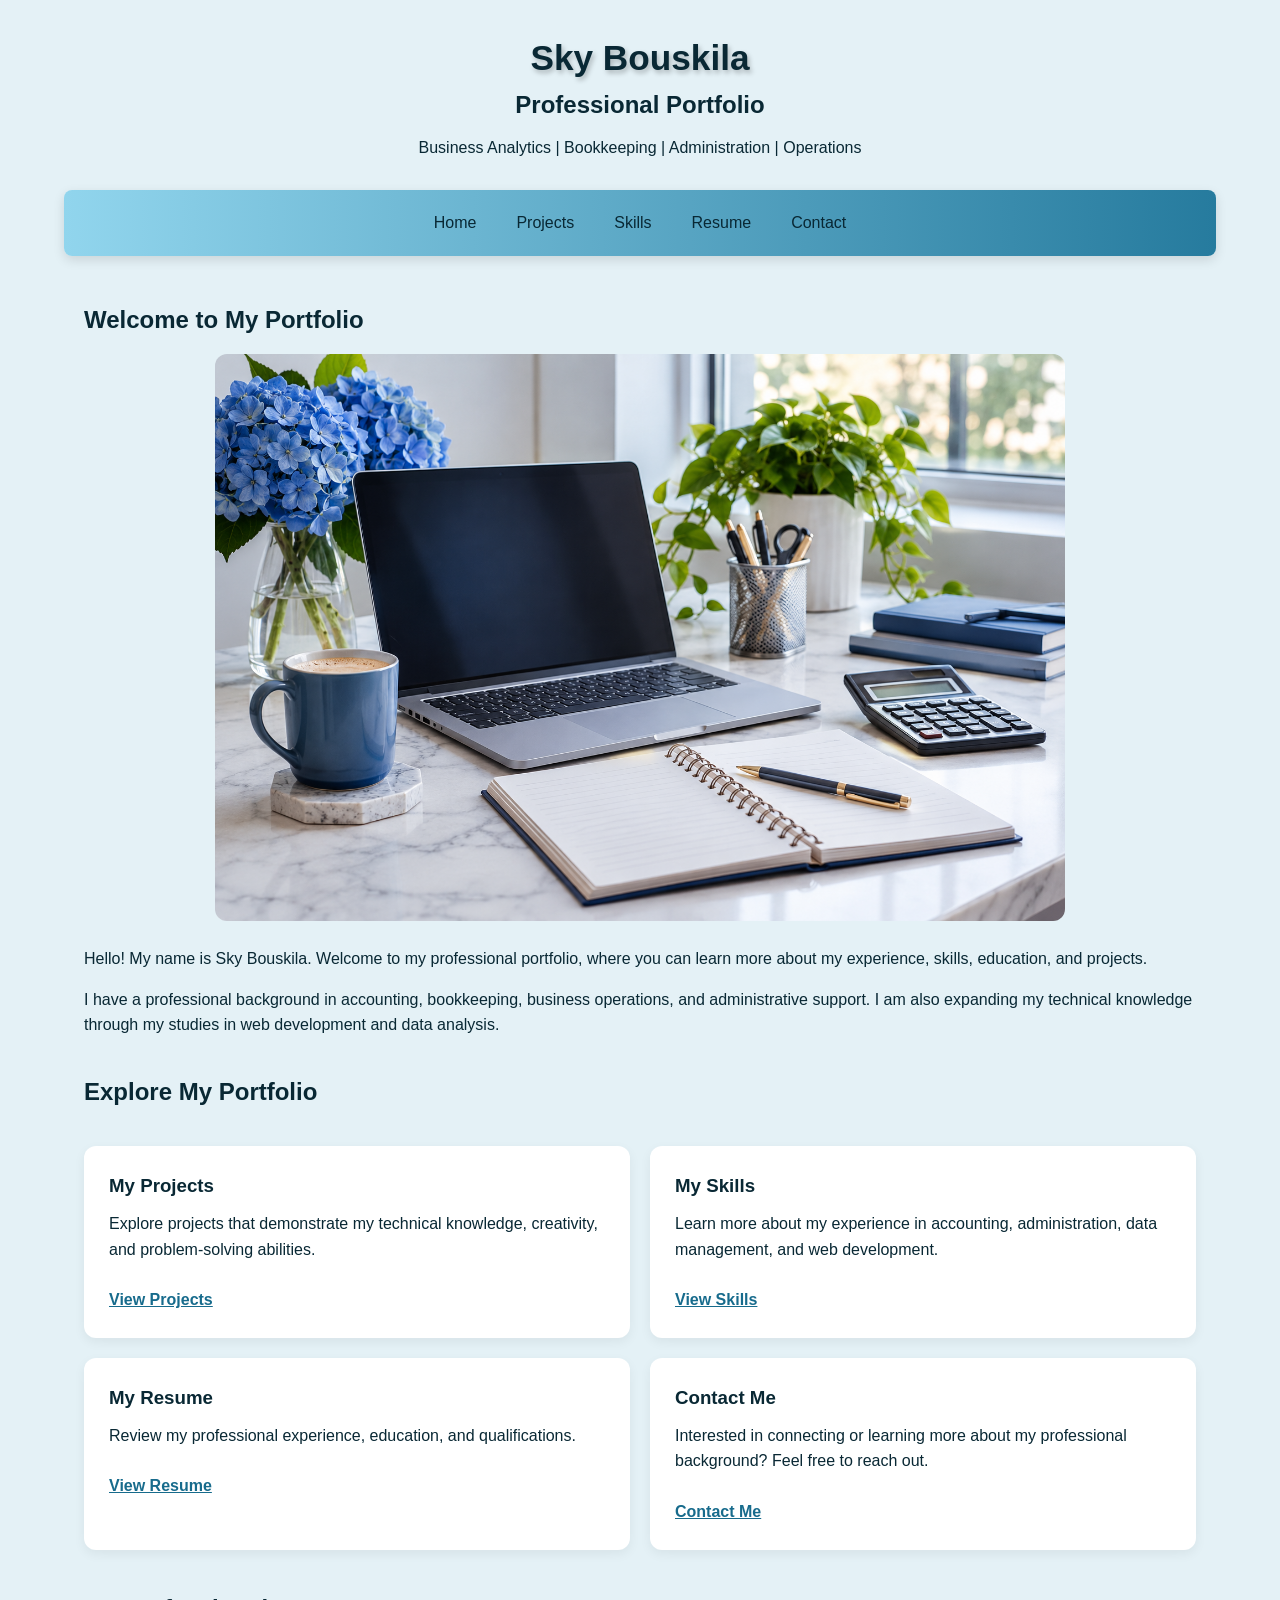
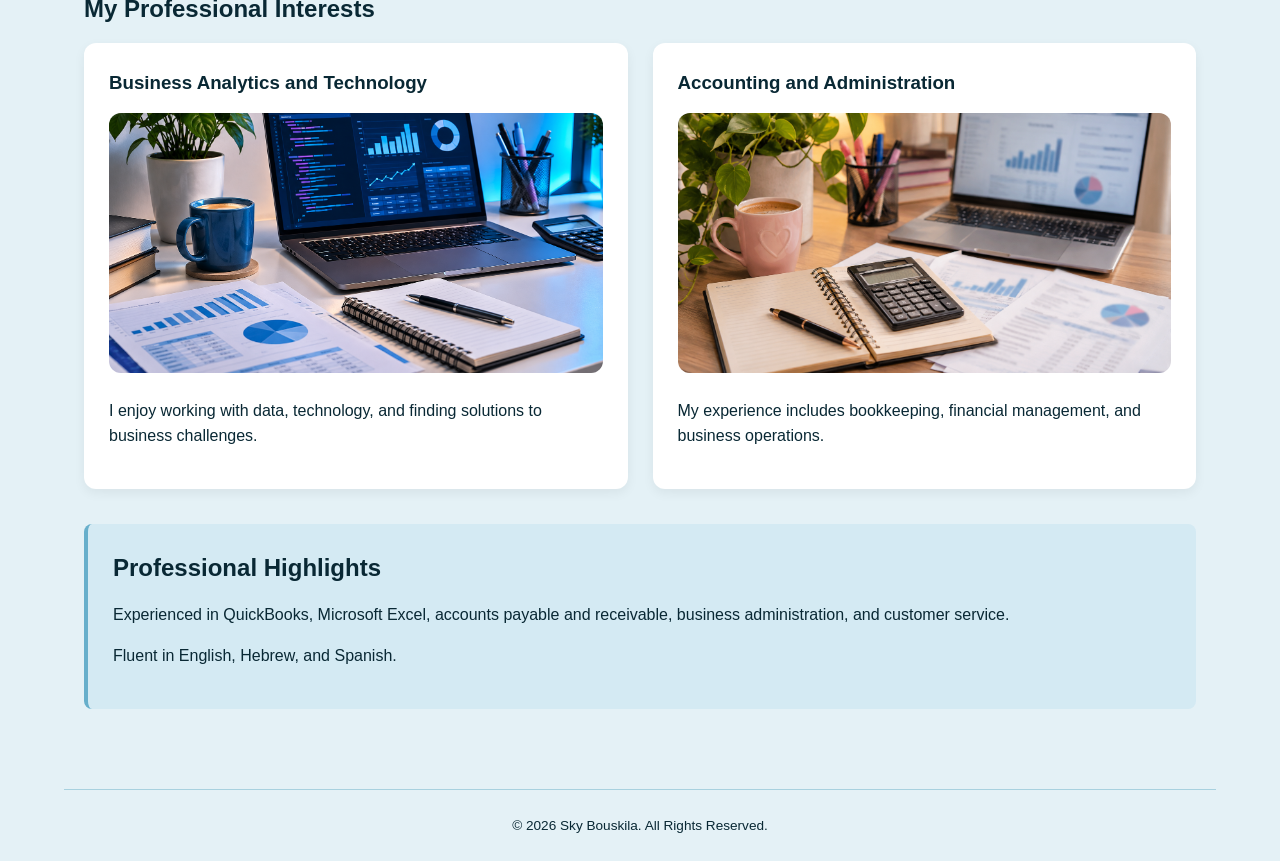
<file: index.html>
<!DOCTYPE html>
<html lang="en">

<head>
    <meta charset="UTF-8">
    <meta name="viewport"
          content="width=device-width, initial-scale=1.0">

    <meta name="description"
          content="Professional portfolio of Sky Bouskila showcasing education, skills, projects, and experience.">

    <title>Sky Bouskila | Professional Portfolio</title>

    <link rel="stylesheet" href="css/styles.css">

    <link rel="icon" type="image/png" href="images/favicon.png?v=2">
</head>

<body>

<div id="container">

    <header>
        <h1>Sky Bouskila</h1>
        <h2>Professional Portfolio</h2>
        <p>
            Business Analytics | Bookkeeping |
            Administration | Operations
        </p>
    </header>

    <nav aria-label="Main Navigation">
        <ul>
            <li><a href="index.html">Home</a></li>
            <li><a href="projects.html">Projects</a></li>
            <li><a href="skills.html">Skills</a></li>
            <li><a href="resume.html">Resume</a></li>
            <li><a href="contact.html">Contact</a></li>
        </ul>
    </nav>

    <main>

        <!-- Welcome Section -->
        <section>
            <h2>Welcome to My Portfolio</h2>

            <img
                src="images/Bright%20Blue%20Office%20Workspace.png"
                alt="Bright blue professional office workspace"
                class="portfolio-image corner">

            <p>
                Hello! My name is Sky Bouskila.
                Welcome to my professional portfolio,
                where you can learn more about my
                experience, skills, education, and projects.
            </p>

            <p>
                I have a professional background in
                accounting, bookkeeping, business operations,
                and administrative support.
                I am also expanding my technical knowledge
                through my studies in web development
                and data analysis.
            </p>
        </section>

        <!-- Portfolio Navigation -->
        <section>
            <h2>Explore My Portfolio</h2>

            <div>
                <h3>My Projects</h3>
                <p>
                    Explore projects that demonstrate
                    my technical knowledge, creativity,
                    and problem-solving abilities.
                </p>
                <a href="projects.html">View Projects</a>
            </div>

            <div>
                <h3>My Skills</h3>
                <p>
                    Learn more about my experience
                    in accounting, administration,
                    data management, and web development.
                </p>
                <a href="skills.html">View Skills</a>
            </div>

            <div>
                <h3>My Resume</h3>
                <p>
                    Review my professional experience,
                    education, and qualifications.
                </p>
                <a href="resume.html">View Resume</a>
            </div>

            <div>
                <h3>Contact Me</h3>
                <p>
                    Interested in connecting or learning
                    more about my professional background?
                    Feel free to reach out.
                </p>
                <a href="contact.html">Contact Me</a>
            </div>
        </section>

        <!-- Professional Interests -->
        <section class="interests-section">

            <h2>My Professional Interests</h2>

            <div class="interests-grid">

                <article>
                    <h3>Business Analytics and Technology</h3>

                    <img
                        src="images/Modern%20Analytics%20Workspace%20with%20Blue%20Glow.png"
                        alt="Modern business analytics workspace"
                        class="portfolio-image corner">

                    <p>
                        I enjoy working with data,
                        technology, and finding solutions
                        to business challenges.
                    </p>
                </article>

                <article>
                    <h3>Accounting and Administration</h3>

                    <img
                        src="images/Modern%20Home%20Office%20Finance%20Desk.png"
                        alt="Professional accounting and finance workspace"
                        class="portfolio-image corner">

                    <p>
                        My experience includes bookkeeping,
                        financial management,
                        and business operations.
                    </p>
                </article>

            </div>
        </section>

        <!-- Professional Highlights -->
        <aside>
            <h2>Professional Highlights</h2>

            <p>
                Experienced in QuickBooks, Microsoft Excel,
                accounts payable and receivable,
                business administration, and customer service.
            </p>

            <p>
                Fluent in English, Hebrew, and Spanish.
            </p>
        </aside>

    </main>

    <footer>
        <p>
            &copy; 2026 Sky Bouskila.
            All Rights Reserved.
        </p>
    </footer>

</div>

</body>
</html>
</file>
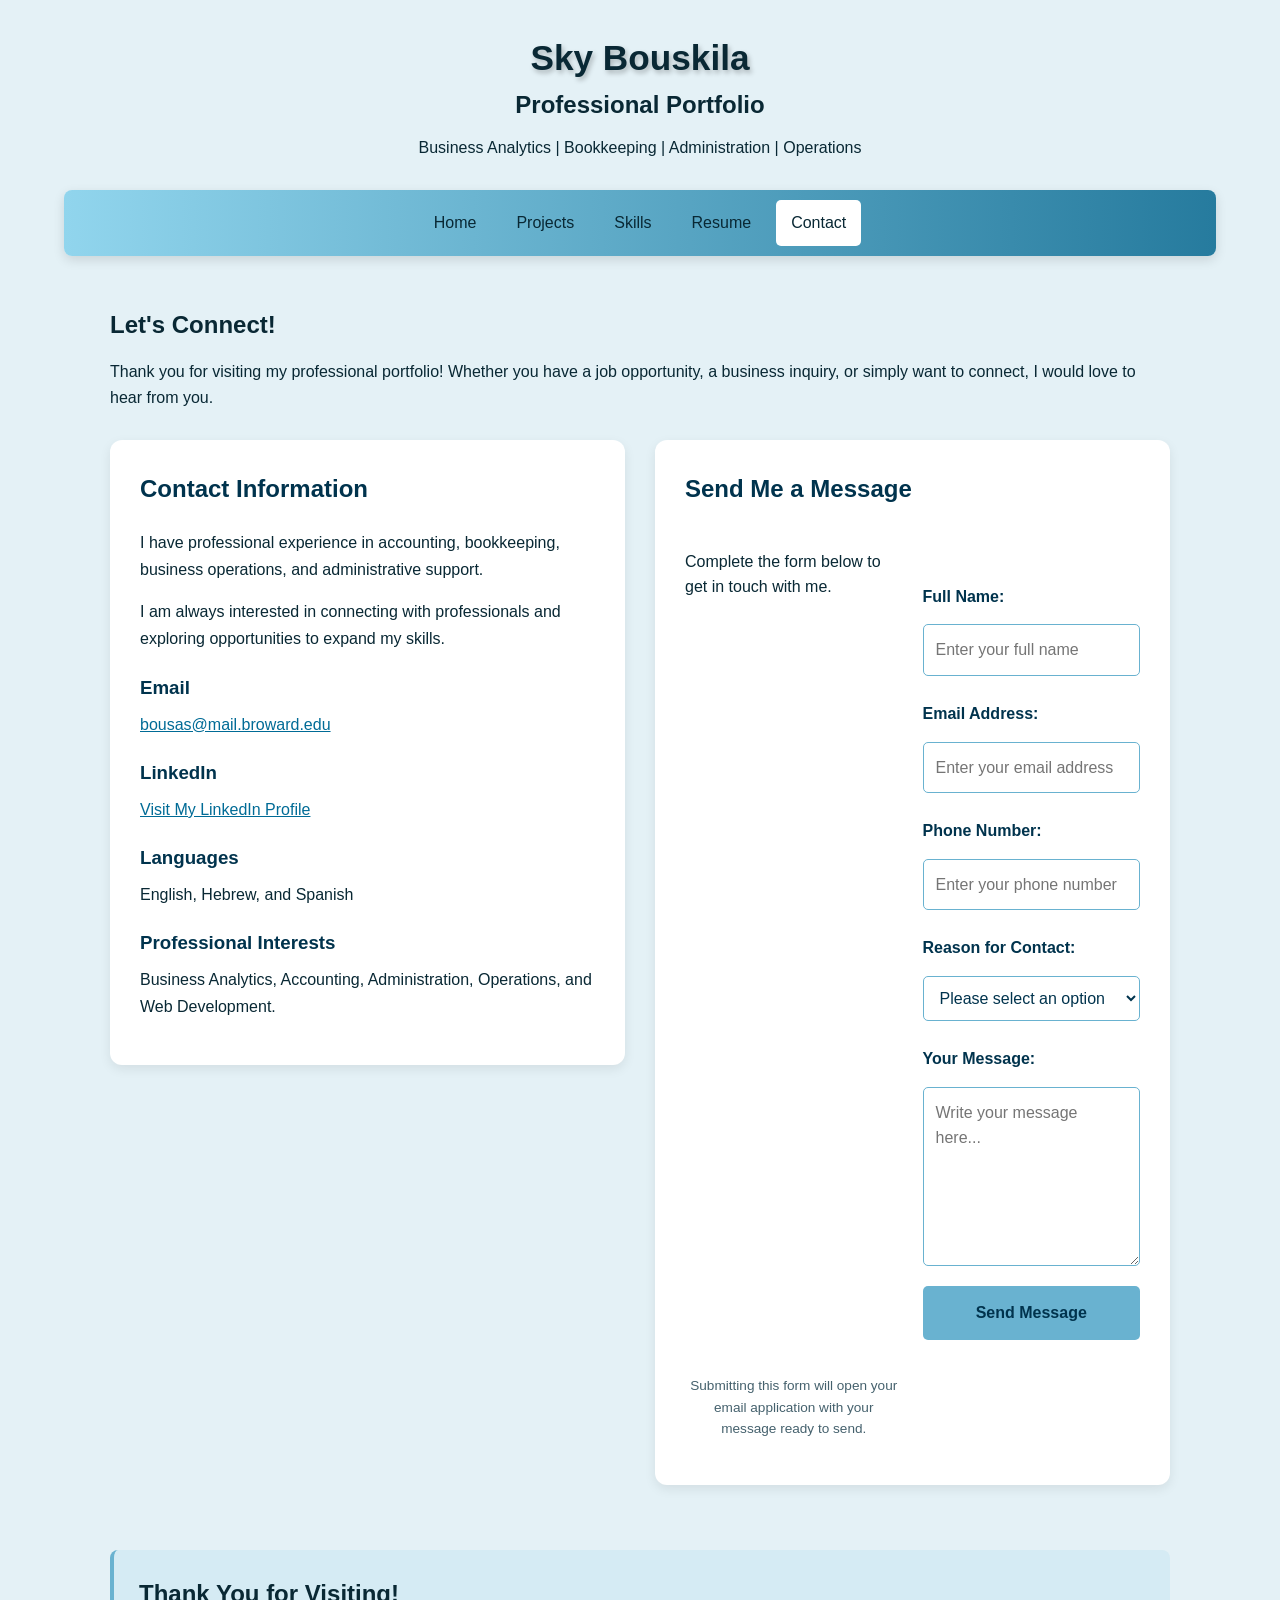
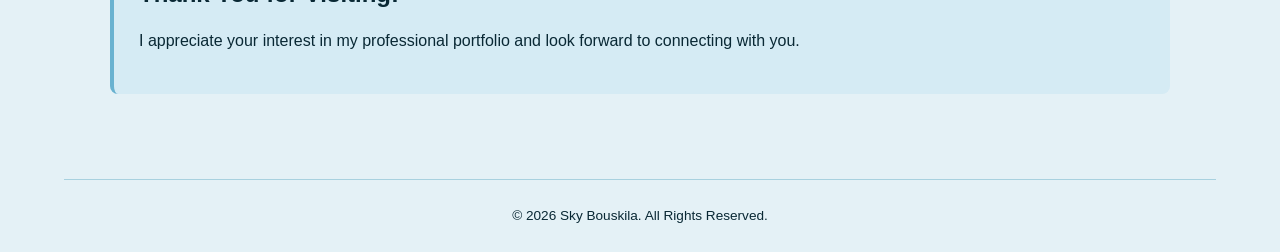
<file: contact.html>
<!DOCTYPE html>
<!--
    Student Name: Sky Bouskila
    File Name: contact.html
    Date: November 2026
-->
<html lang="en">

<head>
    <meta charset="UTF-8">
    <meta name="viewport" content="width=device-width, initial-scale=1.0">
    <meta name="description" content="Contact Sky Bouskila for professional opportunities.">

    <title>Sky Bouskila | Contact</title>

    <link rel="stylesheet" href="css/styles.css">
   
    <link rel="icon" type="image/png" href="images/favicon.png">

    <style>
        * {
            box-sizing: border-box;
        }

        .contact-page {
            width: 100%;
            max-width: 1100px;
            margin: 0 auto;
            padding: 25px 20px;
        }

        .contact-intro {
            margin-bottom: 30px;
        }

        .contact-intro h2 {
            margin-bottom: 15px;
        }

        .contact-layout {
            display: grid;
            grid-template-columns: minmax(0, 1fr) minmax(0, 1fr);
            gap: 30px;
            align-items: start;
            margin: 30px 0;
        }

        .contact-info,
        .contact-form {
            background-color: #ffffff;
            padding: 30px;
            border-radius: 12px;
            box-shadow: 0 4px 12px rgba(0, 0, 0, 0.08);
            min-width: 0;
        }

        .contact-info h2,
        .contact-form h2 {
            color: #00334d;
            margin-bottom: 20px;
        }

        .contact-info h3 {
            color: #00334d;
            margin-top: 20px;
            margin-bottom: 8px;
        }

        .contact-info p {
            line-height: 1.7;
            margin-bottom: 15px;
            overflow-wrap: anywhere;
        }

        .contact-info a {
            color: #006b96;
        }

        .contact-form form {
            display: flex;
            flex-direction: column;
            gap: 10px;
            margin-top: 20px;
        }

        .contact-form label {
            font-weight: bold;
            color: #00334d;
        }

        .contact-form input,
        .contact-form select,
        .contact-form textarea {
            display: block;
            width: 100%;
            padding: 12px;
            border: 1px solid #69b2d0;
            border-radius: 5px;
            font: inherit;
            background-color: #ffffff;
            color: #00334d;
        }

        .contact-form textarea {
            resize: vertical;
        }

        .contact-form button {
            background-color: #69b2d0;
            color: #00334d;
            border: none;
            padding: 14px;
            border-radius: 5px;
            font: inherit;
            font-weight: bold;
            cursor: pointer;
            margin-top: 10px;
        }

        .contact-form button:hover {
            background-color: #4a9fbe;
        }

        #form-note {
            font-size: 0.85rem;
            text-align: center;
            margin-top: 15px;
        }

        .contact-thanks {
            background-color: #d5ebf4;
            padding: 25px;
            border-left: 4px solid #69b2d0;
            border-radius: 8px;
            margin-top: 30px;
        }

        @media screen and (max-width: 767px) {
            .contact-layout {
                grid-template-columns: 1fr;
            }

            .contact-info,
            .contact-form {
                padding: 20px;
            }
        }
    </style>
</head>

<body>

    <div id="container">

        <header>
            <h1>Sky Bouskila</h1>
            <h2>Professional Portfolio</h2>
            <p>
                Business Analytics | Bookkeeping |
                Administration | Operations
            </p>
        </header>

        <nav aria-label="Main Navigation">
            <ul>
                <li><a href="index.html">Home</a></li>
                <li><a href="projects.html">Projects</a></li>
                <li><a href="skills.html">Skills</a></li>
                <li><a href="resume.html">Resume</a></li>
                <li>
                    <a href="contact.html" aria-current="page">
                        Contact
                    </a>
                </li>
            </ul>
        </nav>

        <main class="contact-page">

            <section class="contact-intro">
                <h2>Let's Connect!</h2>

                <p>
                    Thank you for visiting my professional
                    portfolio! Whether you have a job
                    opportunity, a business inquiry, or
                    simply want to connect, I would love
                    to hear from you.
                </p>
            </section>

            <div class="contact-layout">

                <section class="contact-info">

                    <h2>Contact Information</h2>

                    <p>
                        I have professional experience in
                        accounting, bookkeeping, business
                        operations, and administrative support.
                    </p>

                    <p>
                        I am always interested in connecting
                        with professionals and exploring
                        opportunities to expand my skills.
                    </p>

                    <h3>Email</h3>

                    <p>
                        <a href="mailto:bousas@mail.broward.edu">
                            bousas@mail.broward.edu
                        </a>
                    </p>

                    <h3>LinkedIn</h3>

                    <p>
                        <a href="https://www.linkedin.com/in/sarah-bouskila-78099219b"
                           target="_blank"
                           rel="noopener noreferrer">
                            Visit My LinkedIn Profile
                        </a>
                    </p>

                    <h3>Languages</h3>

                    <p>English, Hebrew, and Spanish</p>

                    <h3>Professional Interests</h3>

                    <p>
                        Business Analytics, Accounting,
                        Administration, Operations,
                        and Web Development.
                    </p>

                </section>

                <section class="contact-form">

                    <h2>Send Me a Message</h2>

                    <p>
                        Complete the form below to get
                        in touch with me.
                    </p>

                    <form id="contact-form">

                        <label for="full-name">
                            Full Name:
                        </label>

                        <input
                            type="text"
                            id="full-name"
                            name="full-name"
                            placeholder="Enter your full name"
                            minlength="2"
                            required>

                        <label for="email">
                            Email Address:
                        </label>

                        <input
                            type="email"
                            id="email"
                            name="email"
                            placeholder="Enter your email address"
                            required>

                        <label for="phone">
                            Phone Number:
                        </label>

                        <input
                            type="tel"
                            id="phone"
                            name="phone"
                            placeholder="Enter your phone number"
                            pattern="[0-9+(). -]{7,20}"
                            title="Enter a valid phone number using 7 to 20 characters.">

                        <label for="reason">
                            Reason for Contact:
                        </label>

                        <select id="reason" name="reason" required>
                            <option value="">
                                Please select an option
                            </option>
                            <option value="Job Opportunity">
                                Job Opportunity
                            </option>
                            <option value="Business Inquiry">
                                Business Inquiry
                            </option>
                            <option value="Networking">
                                Networking
                            </option>
                            <option value="General Question">
                                General Question
                            </option>
                            <option value="Other">
                                Other
                            </option>
                        </select>

                        <label for="message">
                            Your Message:
                        </label>

                        <textarea
                            id="message"
                            name="message"
                            rows="6"
                            minlength="10"
                            placeholder="Write your message here..."
                            required></textarea>

                        <button type="submit">
                            Send Message
                        </button>

                    </form>

                    <p id="form-note" aria-live="polite">
                        Submitting this form will open
                        your email application with
                        your message ready to send.
                    </p>

                </section>

            </div>

            <aside class="contact-thanks">
                <h2>Thank You for Visiting!</h2>

                <p>
                    I appreciate your interest in my
                    professional portfolio and look
                    forward to connecting with you.
                </p>
            </aside>

        </main>

        <footer>
            <p>
                &copy; 2026 Sky Bouskila.
                All Rights Reserved.
            </p>
        </footer>

    </div>

    <script>
        const contactForm = document.getElementById("contact-form");

        contactForm.addEventListener("submit", function(event) {
            event.preventDefault();

            if (!contactForm.reportValidity()) {
                return;
            }

            const name = document.getElementById("full-name").value;
            const email = document.getElementById("email").value;
            const phone = document.getElementById("phone").value;
            const reason = document.getElementById("reason").value;
            const message = document.getElementById("message").value;

            const subject = encodeURIComponent(
                "Portfolio Contact: " + reason
            );

            const body = encodeURIComponent(
                "Name: " + name + "\n" +
                "Email: " + email + "\n" +
                "Phone: " + phone + "\n" +
                "Reason: " + reason + "\n\n" +
                "Message:\n" + message
            );

            window.location.href =
                "mailto:bousas@mail.broward.edu?subject=" +
                subject + "&body=" + body;
        });
    </script>

</body>
</html>
</file>
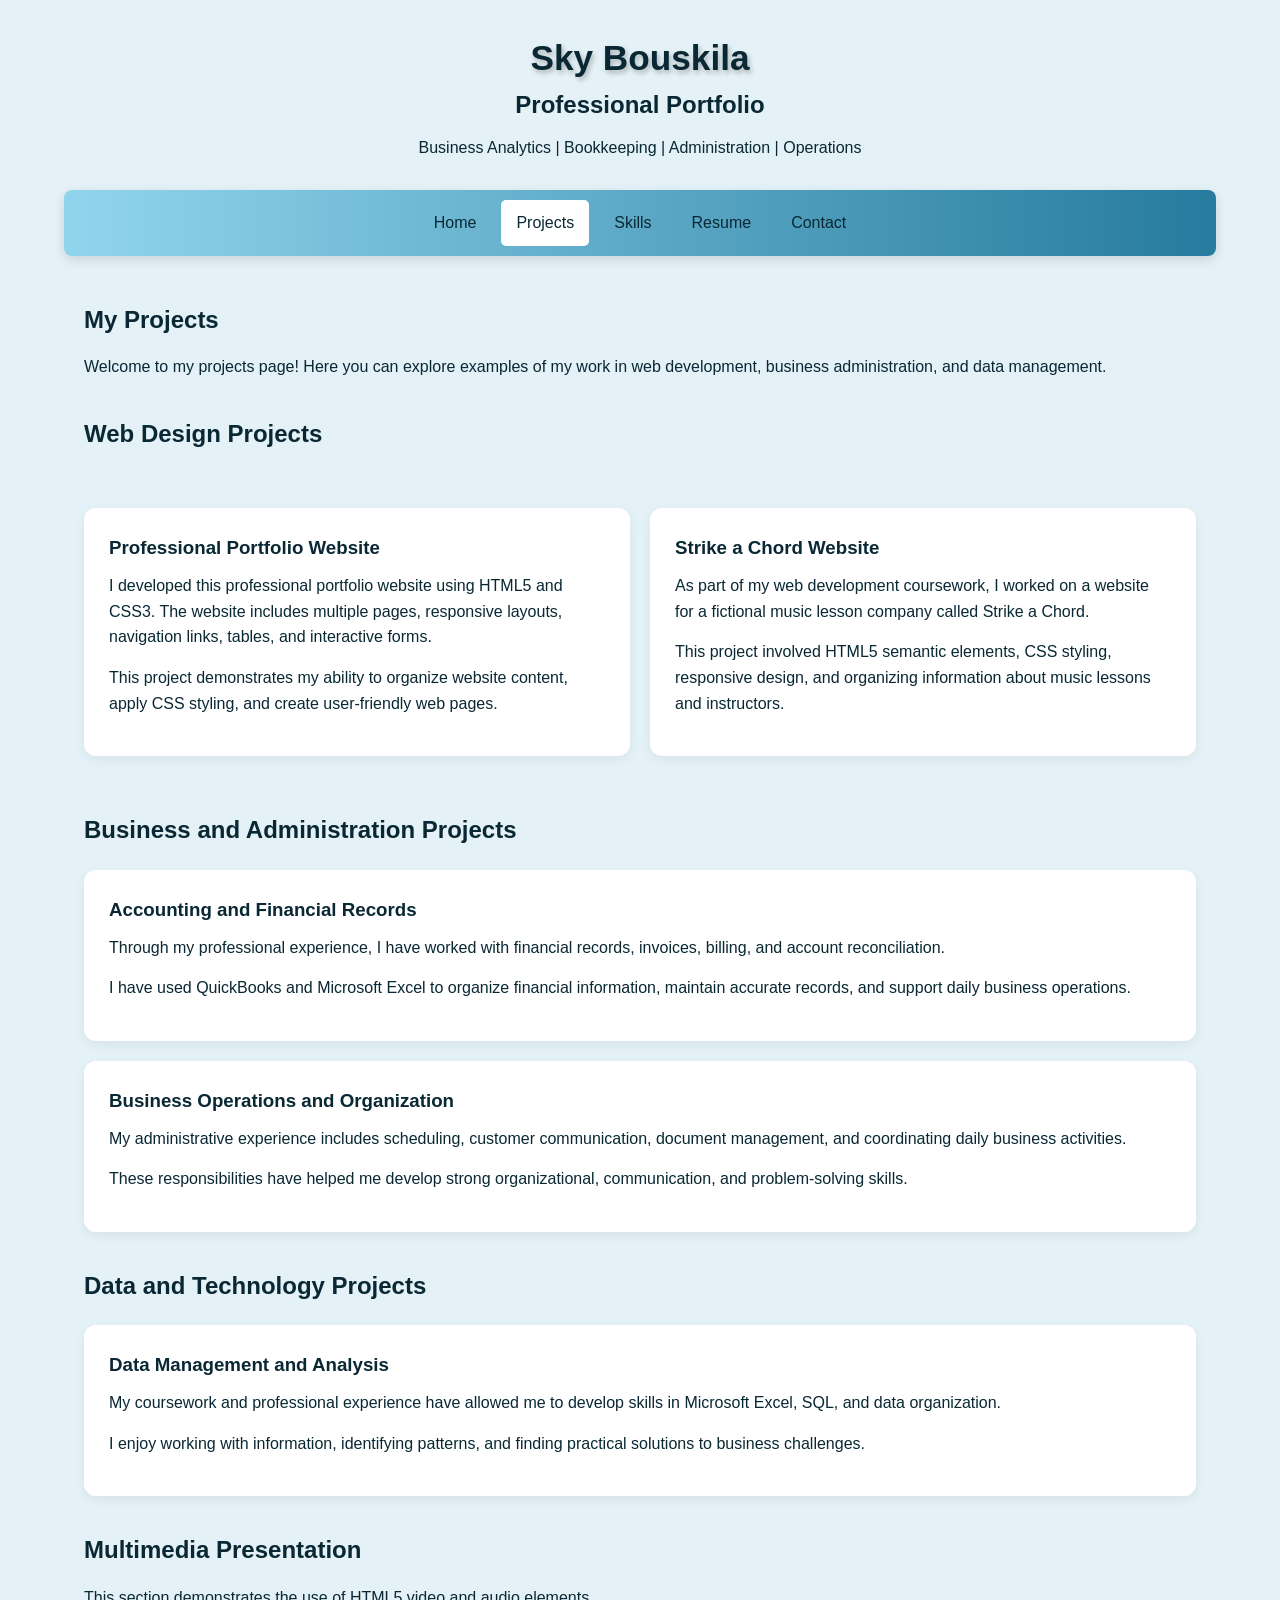
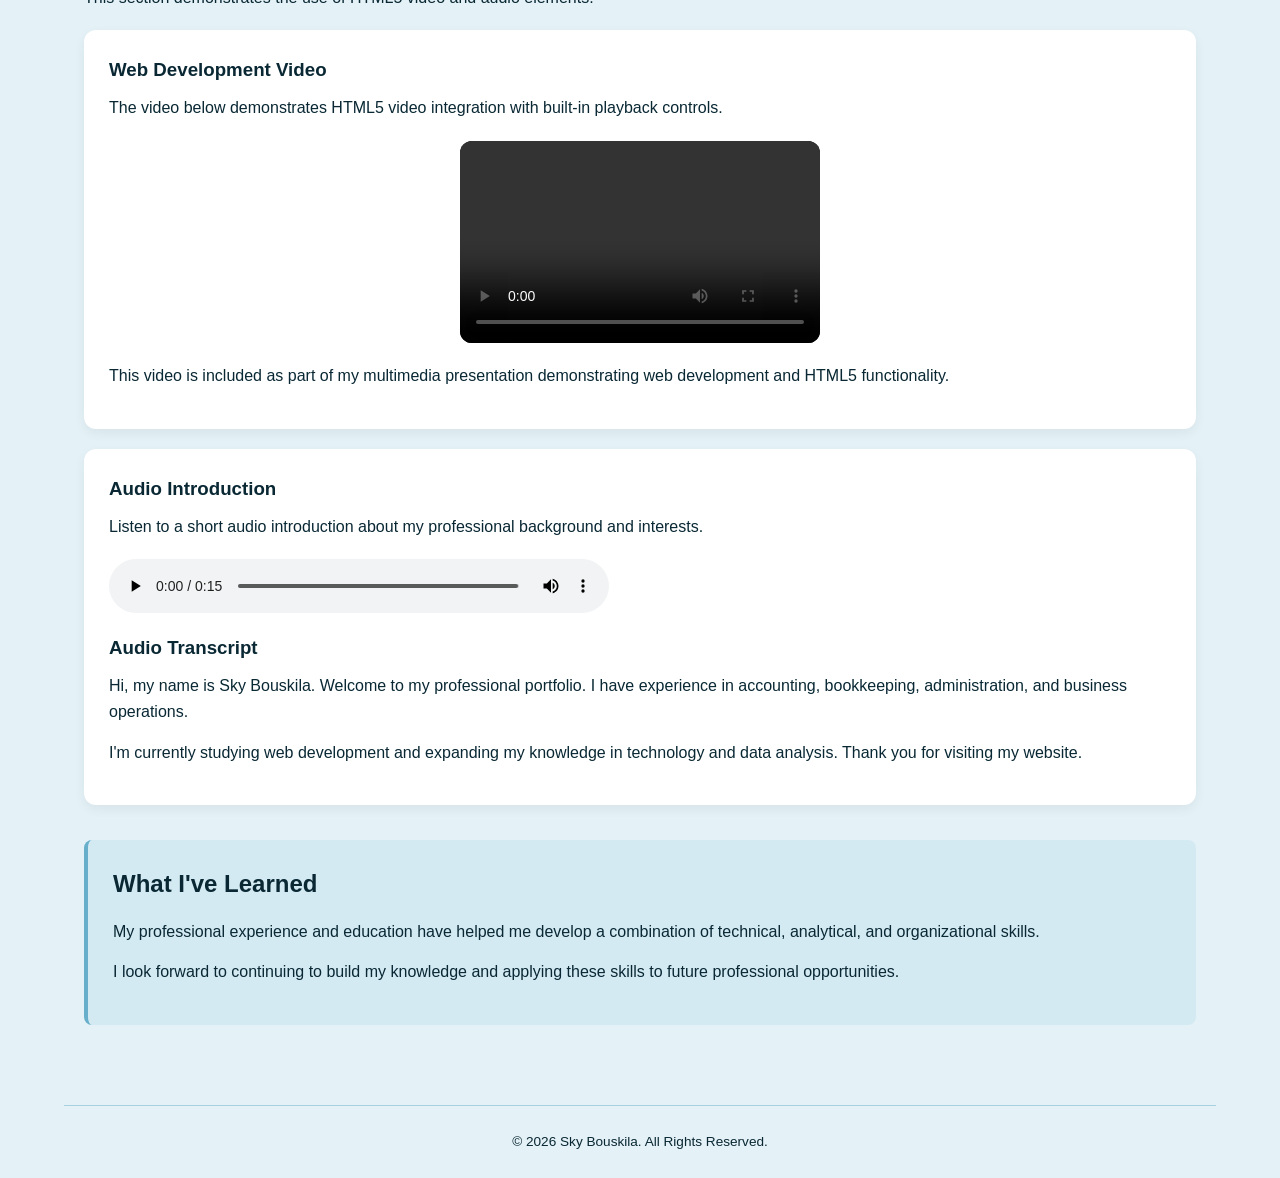
<file: projects.html>
<!DOCTYPE html>
<!--
    Student Name: Sky Bouskila
    File Name: projects.html
    Date: November 2026
-->
<html lang="en">

<head>
    <meta charset="UTF-8">
    <meta name="viewport"
          content="width=device-width, initial-scale=1.0">
    <meta name="description"
          content="Projects and professional work by Sky Bouskila.">

    <title>Sky Bouskila | Projects</title>

    <link rel="stylesheet" href="css/styles.css">

    <link rel="icon" type="image/png" href="images/favicon.png">
</head>

<body>
    <div id="container">

        <header>
            <h1>Sky Bouskila</h1>
            <h2>Professional Portfolio</h2>
            <p>
                Business Analytics | Bookkeeping |
                Administration | Operations
            </p>
        </header>

        <nav aria-label="Main Navigation">
            <ul>
                <li><a href="index.html">Home</a></li>
                <li>
                    <a href="projects.html"
                       aria-current="page">Projects</a>
                </li>
                <li><a href="skills.html">Skills</a></li>
                <li><a href="resume.html">Resume</a></li>
                <li><a href="contact.html">Contact</a></li>
            </ul>
        </nav>

        <main>

            <section>
                <h2>My Projects</h2>
                <p>
                    Welcome to my projects page!
                    Here you can explore examples of my
                    work in web development, business
                    administration, and data management.
                </p>
            </section>

            <section>
                <h2>Web Design Projects</h2>

                <article>
                    <h3>Professional Portfolio Website</h3>

                    <p>
                        I developed this professional portfolio
                        website using HTML5 and CSS3.
                        The website includes multiple pages,
                        responsive layouts, navigation links,
                        tables, and interactive forms.
                    </p>

                    <p>
                        This project demonstrates my ability
                        to organize website content,
                        apply CSS styling, and create
                        user-friendly web pages.
                    </p>
                </article>

                <article>
                    <h3>Strike a Chord Website</h3>

                    <p>
                        As part of my web development coursework,
                        I worked on a website for a fictional
                        music lesson company called Strike a Chord.
                    </p>

                    <p>
                        This project involved HTML5 semantic
                        elements, CSS styling, responsive design,
                        and organizing information about
                        music lessons and instructors.
                    </p>
                </article>
            </section>

            <section>
                <h2>Business and Administration Projects</h2>

                <article>
                    <h3>Accounting and Financial Records</h3>

                    <p>
                        Through my professional experience,
                        I have worked with financial records,
                        invoices, billing, and account
                        reconciliation.
                    </p>

                    <p>
                        I have used QuickBooks and Microsoft
                        Excel to organize financial information,
                        maintain accurate records, and support
                        daily business operations.
                    </p>
                </article>

                <article>
                    <h3>Business Operations and Organization</h3>

                    <p>
                        My administrative experience includes
                        scheduling, customer communication,
                        document management, and coordinating
                        daily business activities.
                    </p>

                    <p>
                        These responsibilities have helped me
                        develop strong organizational,
                        communication, and problem-solving skills.
                    </p>
                </article>
            </section>

            <section>
                <h2>Data and Technology Projects</h2>

                <article>
                    <h3>Data Management and Analysis</h3>

                    <p>
                        My coursework and professional experience
                        have allowed me to develop skills in
                        Microsoft Excel, SQL, and data organization.
                    </p>

                    <p>
                        I enjoy working with information,
                        identifying patterns, and finding
                        practical solutions to business challenges.
                    </p>
                </article>
            </section>

            <section>
                <h2>Multimedia Presentation</h2>

                <p>
                    This section demonstrates the use of
                    HTML5 video and audio elements.
                </p>

                <article>
                    <h3>Web Development Video</h3>

                    <p>
                        The video below demonstrates HTML5
                        video integration with built-in
                        playback controls.
                    </p>

                    <video
                        controls
                        preload="metadata"
                        playsinline
                        width="360"
                        style="
                            display: block;
                            width: 100%;
                            max-width: 360px;
                            height: auto;
                            margin: 20px auto;
                            border-radius: 12px;
                            background-color: #000;
                        ">

                        <source
                            src="media/portfolio-video.mp4"
                            type="video/mp4">

                        Your browser does not support
                        HTML5 video.
                    </video>

                    <p>
                        This video is included as part
                        of my multimedia presentation
                        demonstrating web development
                        and HTML5 functionality.
                    </p>
                </article>

                <article>
                    <h3>Audio Introduction</h3>

                    <p>
                        Listen to a short audio introduction
                        about my professional background
                        and interests.
                    </p>

                    <audio controls preload="metadata">
                        <source
                            src="media/portfolio-audio.mp3"
                            type="audio/mpeg">

                        Your browser does not support
                        HTML5 audio.
                    </audio>

                    <h3>Audio Transcript</h3>

                    <p>
                        Hi, my name is Sky Bouskila.
                        Welcome to my professional portfolio.
                        I have experience in accounting,
                        bookkeeping, administration,
                        and business operations.
                    </p>

                    <p>
                        I'm currently studying web development
                        and expanding my knowledge in
                        technology and data analysis.
                        Thank you for visiting my website.
                    </p>
                </article>
            </section>

            <aside>
                <h2>What I've Learned</h2>

                <p>
                    My professional experience and education
                    have helped me develop a combination
                    of technical, analytical, and
                    organizational skills.
                </p>

                <p>
                    I look forward to continuing to build
                    my knowledge and applying these skills
                    to future professional opportunities.
                </p>
            </aside>

        </main>

        <footer>
            <p>
                &copy; 2026 Sky Bouskila.
                All Rights Reserved.
            </p>
        </footer>

    </div>
</body>
</html>
</file>
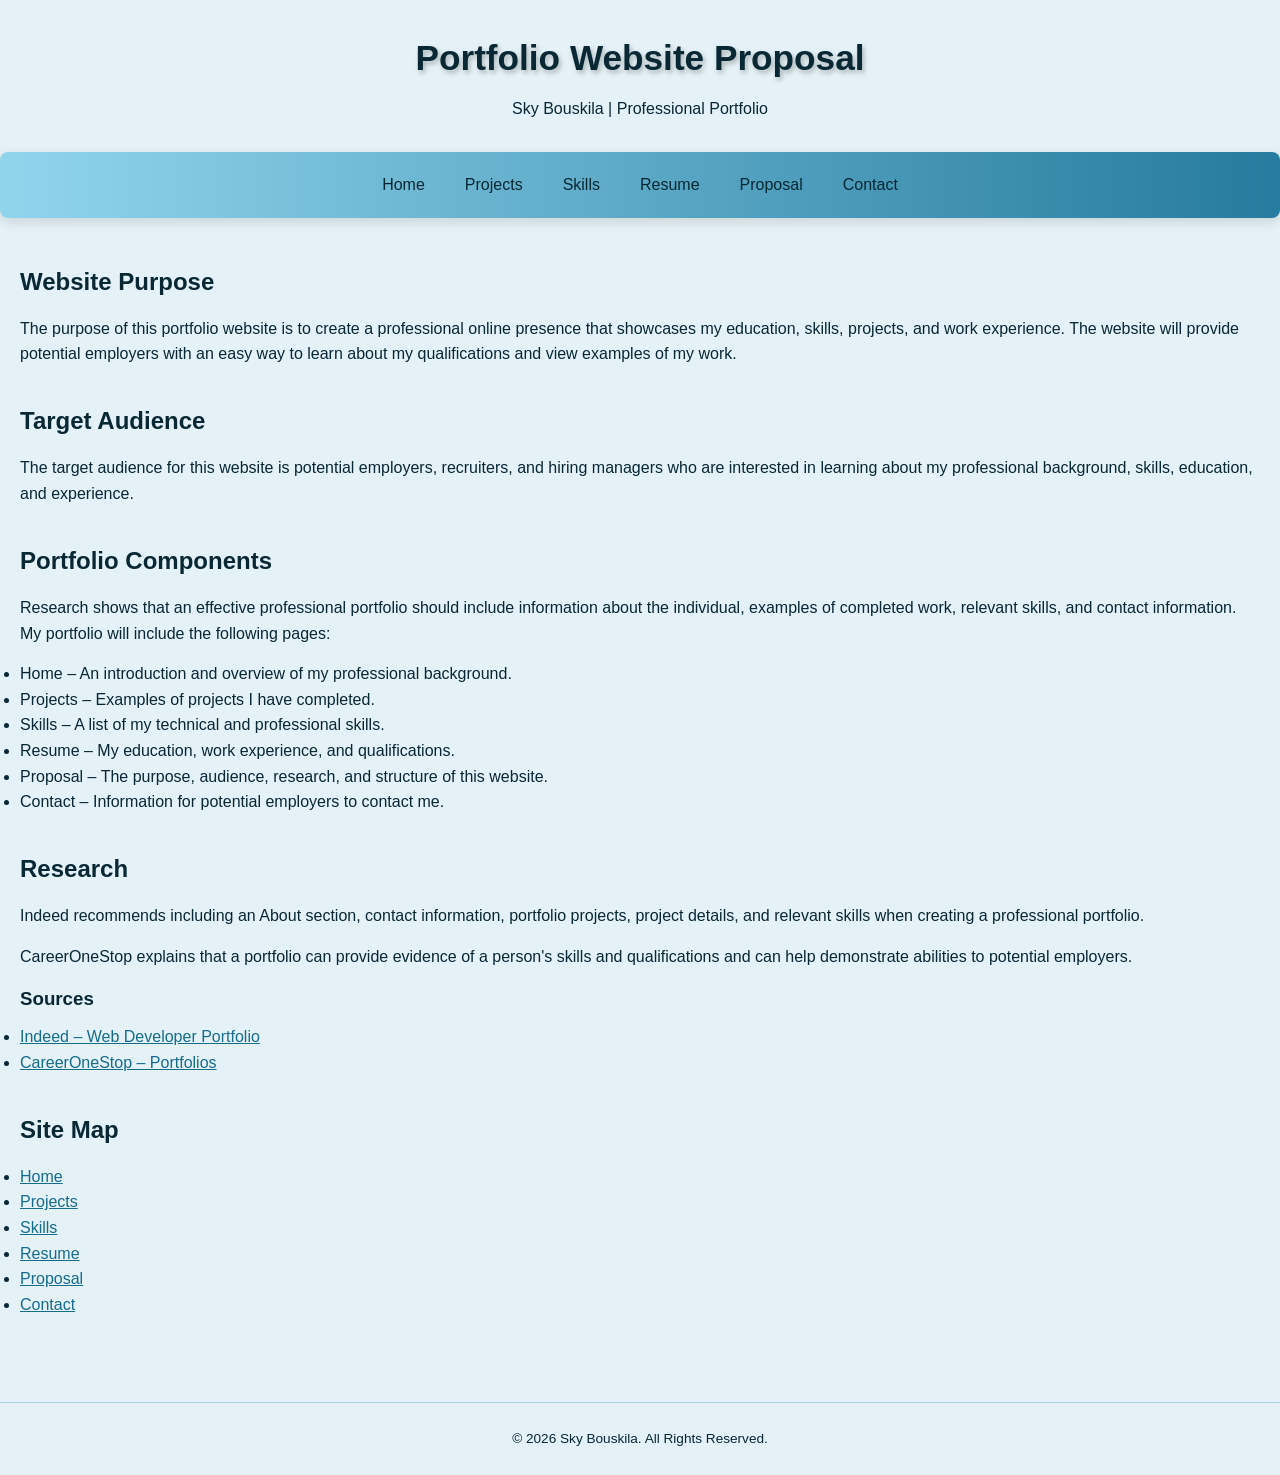
<file: proposal.html>
<!DOCTYPE html>
<html lang="en">
<head>
    <meta charset="UTF-8">
    <meta name="viewport" content="width=device-width, initial-scale=1.0">
    <title>Portfolio Website Proposal | Sky Bouskila</title>
    <link rel="stylesheet" href="css/styles.css">

    <link rel="icon" type="image/png" href="images/favicon.png">
</head>

<body>

    <header>
        <h1>Portfolio Website Proposal</h1>
        <p>Sky Bouskila | Professional Portfolio</p>
    </header>

    <nav>
        <ul>
            <li><a href="index.html">Home</a></li>
            <li><a href="projects.html">Projects</a></li>
            <li><a href="skills.html">Skills</a></li>
            <li><a href="resume.html">Resume</a></li>
            <li><a href="proposal.html">Proposal</a></li>
            <li><a href="contact.html">Contact</a></li>
        </ul>
    </nav>

    <main>

        <section>
            <h2>Website Purpose</h2>
            <p>
                The purpose of this portfolio website is to create a professional online
                presence that showcases my education, skills, projects, and work experience.
                The website will provide potential employers with an easy way to learn about
                my qualifications and view examples of my work.
            </p>
        </section>

        <section>
            <h2>Target Audience</h2>
            <p>
                The target audience for this website is potential employers, recruiters,
                and hiring managers who are interested in learning about my professional
                background, skills, education, and experience.
            </p>
        </section>

        <section>
            <h2>Portfolio Components</h2>
            <p>
                Research shows that an effective professional portfolio should include
                information about the individual, examples of completed work, relevant
                skills, and contact information. My portfolio will include the following
                pages:
            </p>

            <ul>
                <li>Home – An introduction and overview of my professional background.</li>
                <li>Projects – Examples of projects I have completed.</li>
                <li>Skills – A list of my technical and professional skills.</li>
                <li>Resume – My education, work experience, and qualifications.</li>
                <li>Proposal – The purpose, audience, research, and structure of this website.</li>
                <li>Contact – Information for potential employers to contact me.</li>
            </ul>
        </section>

        <section>
            <h2>Research</h2>

            <p>
                Indeed recommends including an About section, contact information,
                portfolio projects, project details, and relevant skills when creating
                a professional portfolio.
            </p>

            <p>
                CareerOneStop explains that a portfolio can provide evidence of a person's
                skills and qualifications and can help demonstrate abilities to potential
                employers.
            </p>

            <h3>Sources</h3>

            <ul>
                <li>
                    <a href="https://www.indeed.com/career-advice/career-development/web-developer-portfolio-website">
                        Indeed – Web Developer Portfolio
                    </a>
                </li>
                <li>
                    <a href="https://www.careeronestop.org/JobSearch/Resumes/portfolios.aspx">
                        CareerOneStop – Portfolios
                    </a>
                </li>
            </ul>
        </section>

        <section>
            <h2>Site Map</h2>

            <ul>
                <li><a href="index.html">Home</a></li>
                <li><a href="projects.html">Projects</a></li>
                <li><a href="skills.html">Skills</a></li>
                <li><a href="resume.html">Resume</a></li>
                <li><a href="proposal.html">Proposal</a></li>
                <li><a href="contact.html">Contact</a></li>
            </ul>
        </section>

    </main>

    <footer>
        <p>&copy; 2026 Sky Bouskila. All Rights Reserved.</p>
    </footer>

</body>
</html>
</file>
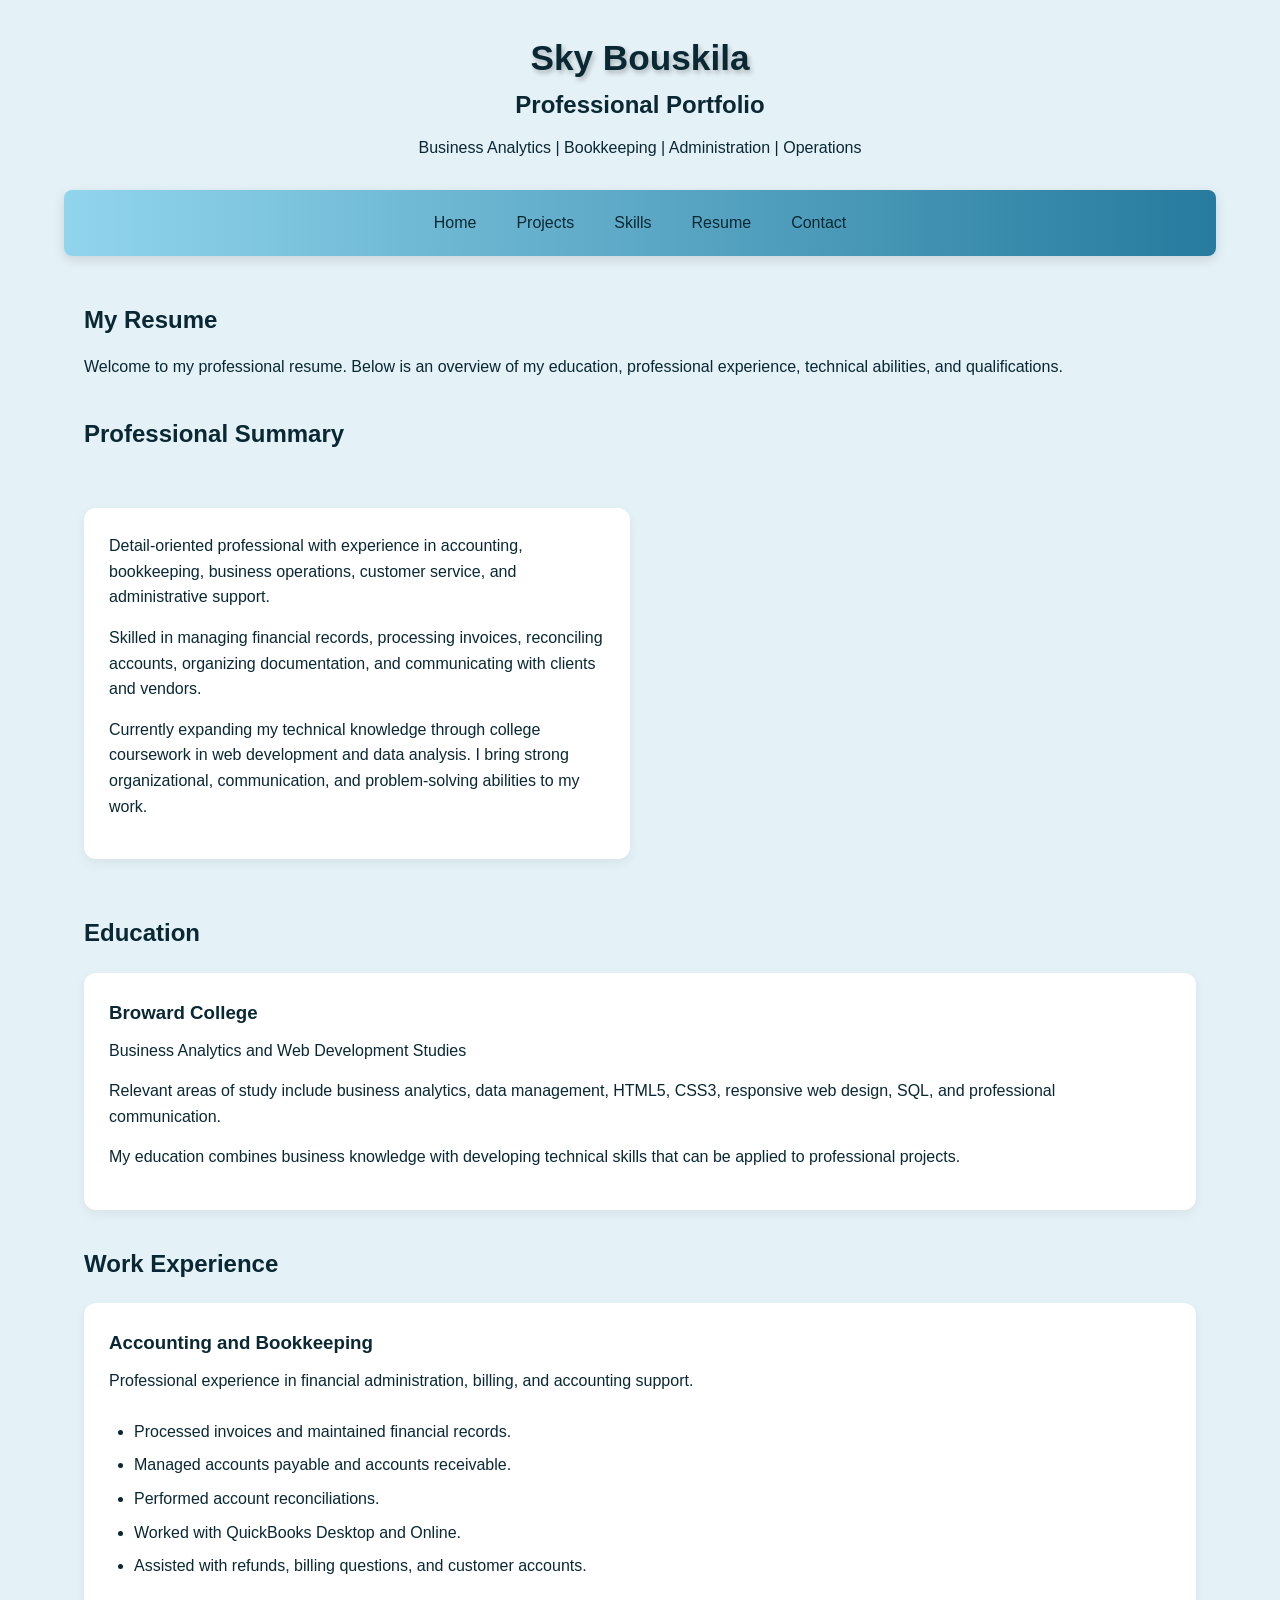
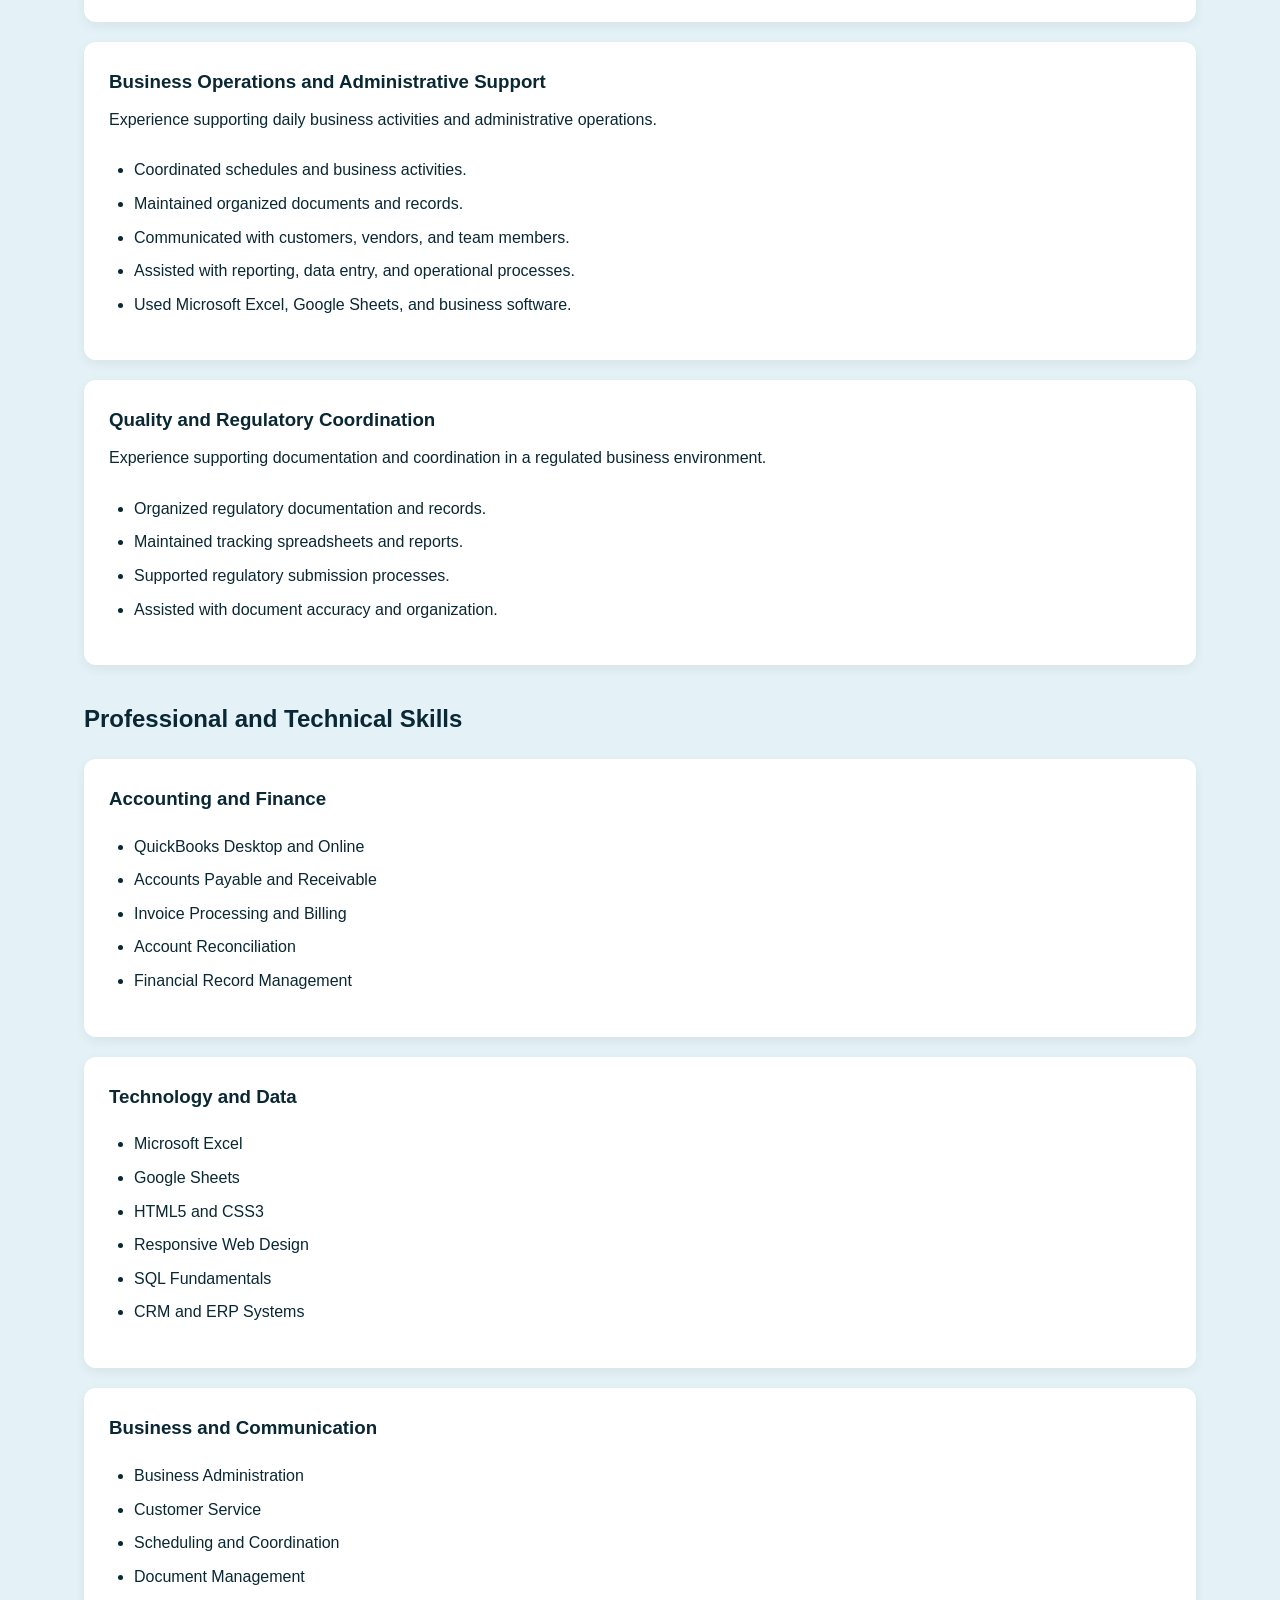
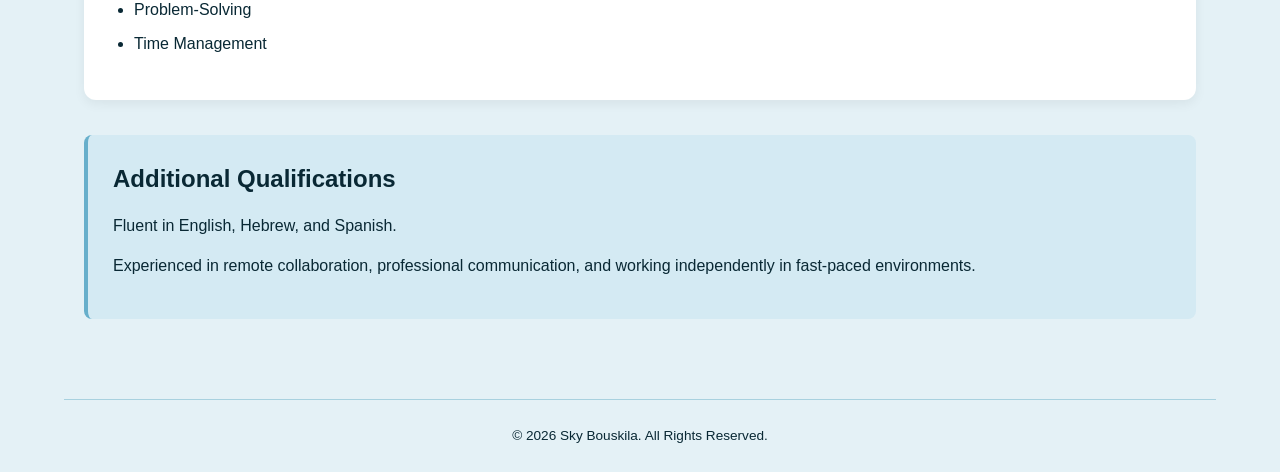
<file: resume.html>
<!DOCTYPE html>
<html lang="en">

<head>
    <meta charset="UTF-8">
    <meta name="viewport"
          content="width=device-width, initial-scale=1.0">
    <meta name="description"
          content="Professional resume of Sky Bouskila, highlighting education, experience, and skills.">

    <title>Sky Bouskila | Resume</title>

    <link rel="stylesheet" href="css/styles.css">

    <link rel="icon" type="image/png" href="images/favicon.png">
</head>

<body>
    <div id="container">

        <header>
            <h1>Sky Bouskila</h1>
            <h2>Professional Portfolio</h2>
            <p>
                Business Analytics | Bookkeeping |
                Administration | Operations
            </p>
        </header>

        <nav aria-label="Main Navigation">
            <ul>
                <li><a href="index.html">Home</a></li>
                <li><a href="projects.html">Projects</a></li>
                <li><a href="skills.html">Skills</a></li>
                <li><a href="resume.html">Resume</a></li>
                <li><a href="contact.html">Contact</a></li>
            </ul>
        </nav>

        <main>

            <section>
                <h2>My Resume</h2>
                <p>
                    Welcome to my professional resume.
                    Below is an overview of my education,
                    professional experience, technical
                    abilities, and qualifications.
                </p>
            </section>

            <section>
                <h2>Professional Summary</h2>

                <article>
                    <p>
                        Detail-oriented professional with
                        experience in accounting, bookkeeping,
                        business operations, customer service,
                        and administrative support.
                    </p>

                    <p>
                        Skilled in managing financial records,
                        processing invoices, reconciling
                        accounts, organizing documentation,
                        and communicating with clients
                        and vendors.
                    </p>

                    <p>
                        Currently expanding my technical
                        knowledge through college coursework
                        in web development and data analysis.
                        I bring strong organizational,
                        communication, and problem-solving
                        abilities to my work.
                    </p>
                </article>
            </section>

            <section>
                <h2>Education</h2>

                <article>
                    <h3>Broward College</h3>

                    <p>
                        Business Analytics and
                        Web Development Studies
                    </p>

                    <p>
                        Relevant areas of study include
                        business analytics, data management,
                        HTML5, CSS3, responsive web design,
                        SQL, and professional communication.
                    </p>

                    <p>
                        My education combines business
                        knowledge with developing technical
                        skills that can be applied to
                        professional projects.
                    </p>
                </article>
            </section>

            <section>
                <h2>Work Experience</h2>

                <article>
                    <h3>
                        Accounting and Bookkeeping
                    </h3>

                    <p>
                        Professional experience in
                        financial administration,
                        billing, and accounting support.
                    </p>

                    <ul>
                        <li>
                            Processed invoices and
                            maintained financial records.
                        </li>

                        <li>
                            Managed accounts payable
                            and accounts receivable.
                        </li>

                        <li>
                            Performed account
                            reconciliations.
                        </li>

                        <li>
                            Worked with QuickBooks
                            Desktop and Online.
                        </li>

                        <li>
                            Assisted with refunds,
                            billing questions,
                            and customer accounts.
                        </li>
                    </ul>
                </article>

                <article>
                    <h3>
                        Business Operations and
                        Administrative Support
                    </h3>

                    <p>
                        Experience supporting daily
                        business activities and
                        administrative operations.
                    </p>

                    <ul>
                        <li>
                            Coordinated schedules
                            and business activities.
                        </li>

                        <li>
                            Maintained organized
                            documents and records.
                        </li>

                        <li>
                            Communicated with
                            customers, vendors,
                            and team members.
                        </li>

                        <li>
                            Assisted with reporting,
                            data entry, and
                            operational processes.
                        </li>

                        <li>
                            Used Microsoft Excel,
                            Google Sheets, and
                            business software.
                        </li>
                    </ul>
                </article>

                <article>
                    <h3>
                        Quality and Regulatory Coordination
                    </h3>

                    <p>
                        Experience supporting
                        documentation and coordination
                        in a regulated business environment.
                    </p>

                    <ul>
                        <li>
                            Organized regulatory
                            documentation and records.
                        </li>

                        <li>
                            Maintained tracking
                            spreadsheets and reports.
                        </li>

                        <li>
                            Supported regulatory
                            submission processes.
                        </li>

                        <li>
                            Assisted with document
                            accuracy and organization.
                        </li>
                    </ul>
                </article>
            </section>

            <section>
                <h2>Professional and Technical Skills</h2>

                <article>
                    <h3>Accounting and Finance</h3>

                    <ul>
                        <li>QuickBooks Desktop and Online</li>
                        <li>Accounts Payable and Receivable</li>
                        <li>Invoice Processing and Billing</li>
                        <li>Account Reconciliation</li>
                        <li>Financial Record Management</li>
                    </ul>
                </article>

                <article>
                    <h3>Technology and Data</h3>

                    <ul>
                        <li>Microsoft Excel</li>
                        <li>Google Sheets</li>
                        <li>HTML5 and CSS3</li>
                        <li>Responsive Web Design</li>
                        <li>SQL Fundamentals</li>
                        <li>CRM and ERP Systems</li>
                    </ul>
                </article>

                <article>
                    <h3>Business and Communication</h3>

                    <ul>
                        <li>Business Administration</li>
                        <li>Customer Service</li>
                        <li>Scheduling and Coordination</li>
                        <li>Document Management</li>
                        <li>Problem-Solving</li>
                        <li>Time Management</li>
                    </ul>
                </article>
            </section>

            <aside>
                <h2>Additional Qualifications</h2>

                <p>
                    Fluent in English, Hebrew,
                    and Spanish.
                </p>

                <p>
                    Experienced in remote collaboration,
                    professional communication,
                    and working independently
                    in fast-paced environments.
                </p>
            </aside>

        </main>

        <footer>
            <p>
                &copy; 2026 Sky Bouskila.
                All Rights Reserved.
            </p>
        </footer>

    </div>
</body>
</html>
</file>
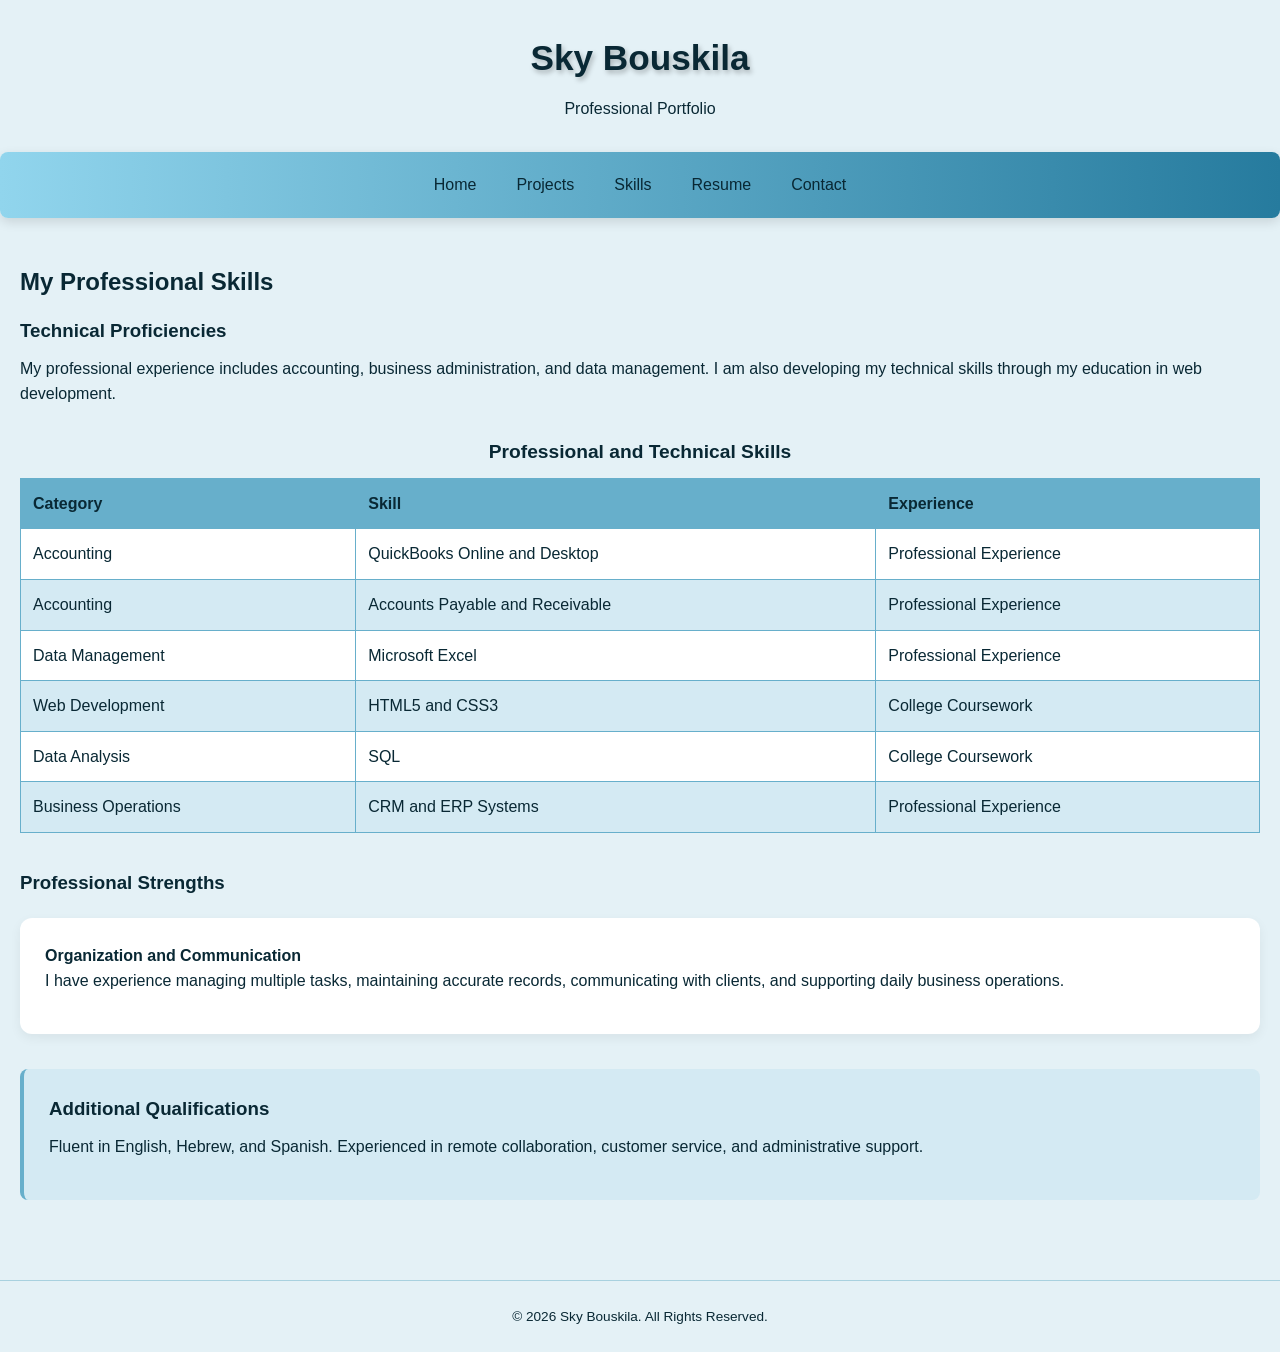
<file: skills.html>
<!DOCTYPE html>
<html lang="en">
<head>
    <meta charset="UTF-8">
    <meta name="viewport" content="width=device-width, initial-scale=1.0">
    <title>Sky Bouskila | Skills</title>
    <link rel="stylesheet" href="css/styles.css">

    <link rel="icon" type="image/png" href="images/favicon.png">
</head>
<body>

    <header>
        <h1>Sky Bouskila</h1>
        <p>Professional Portfolio</p>
    </header>

    <nav>
        <ul>
            <li><a href="index.html">Home</a></li>
            <li><a href="projects.html">Projects</a></li>
            <li><a href="skills.html">Skills</a></li>
            <li><a href="resume.html">Resume</a></li>
            <li><a href="contact.html">Contact</a></li>
        </ul>
    </nav>

    <main>
        <h2>My Professional Skills</h2>

        <section>
            <h3>Technical Proficiencies</h3>
            <p>
                My professional experience includes accounting,
                business administration, and data management.
                I am also developing my technical skills
                through my education in web development.
            </p>

            <table class="skills-table">
                <caption>Professional and Technical Skills</caption>
                <thead>
                    <tr>
                        <th scope="col">Category</th>
                        <th scope="col">Skill</th>
                        <th scope="col">Experience</th>
                    </tr>
                </thead>
                <tbody>
                    <tr>
                        <td>Accounting</td>
                        <td>QuickBooks Online and Desktop</td>
                        <td>Professional Experience</td>
                    </tr>
                    <tr>
                        <td>Accounting</td>
                        <td>Accounts Payable and Receivable</td>
                        <td>Professional Experience</td>
                    </tr>
                    <tr>
                        <td>Data Management</td>
                        <td>Microsoft Excel</td>
                        <td>Professional Experience</td>
                    </tr>
                    <tr>
                        <td>Web Development</td>
                        <td>HTML5 and CSS3</td>
                        <td>College Coursework</td>
                    </tr>
                    <tr>
                        <td>Data Analysis</td>
                        <td>SQL</td>
                        <td>College Coursework</td>
                    </tr>
                    <tr>
                        <td>Business Operations</td>
                        <td>CRM and ERP Systems</td>
                        <td>Professional Experience</td>
                    </tr>
                </tbody>
            </table>
        </section>

        <section>
            <h3>Professional Strengths</h3>
            <article>
                <h4>Organization and Communication</h4>
                <p>
                    I have experience managing multiple tasks,
                    maintaining accurate records, communicating
                    with clients, and supporting daily business
                    operations.
                </p>
            </article>
        </section>

        <aside>
            <h3>Additional Qualifications</h3>
            <p>
                Fluent in English, Hebrew, and Spanish.
                Experienced in remote collaboration,
                customer service, and administrative support.
            </p>
        </aside>
    </main>

    <footer>
        <p>&copy; 2026 Sky Bouskila. All Rights Reserved.</p>
    </footer>

</body>
</html>
</file>
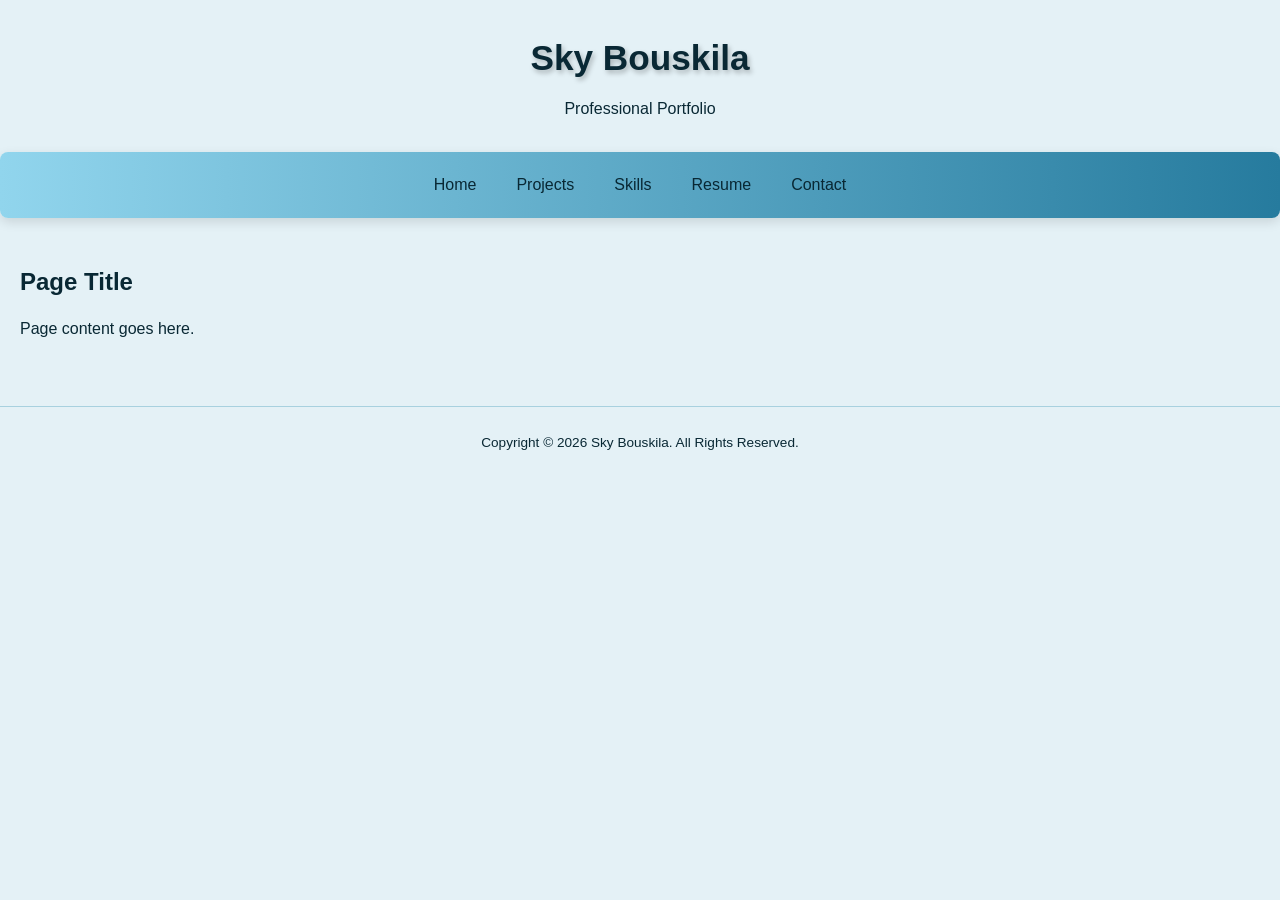
<file: template.html>
<!DOCTYPE html>
<html lang="en">
<head>
    <meta charset="UTF-8">
    <meta name="viewport" content="width=device-width, initial-scale=1.0">
    <title>Professional Portfolio - Template</title>
    <link rel="stylesheet" href="css/styles.css">

    <link rel="icon" type="image/png" href="images/favicon.png">
</head>
<body>

    <header>
        <h1>Sky Bouskila</h1>
        <p>Professional Portfolio</p>
    </header>

    <nav>
        <ul>
            <li><a href="index.html">Home</a></li>
            <li><a href="projects.html">Projects</a></li>
            <li><a href="skills.html">Skills</a></li>
            <li><a href="resume.html">Resume</a></li>
            <li><a href="contact.html">Contact</a></li>
        </ul>
    </nav>

    <main>
        <h2>Page Title</h2>
        <p>Page content goes here.</p>
    </main>

    <footer>
        <p>Copyright &copy; 2026 Sky Bouskila. All Rights Reserved.</p>
    </footer>

</body>
</html>
</file>
<file: css/styles.css>
/*
Author: Sky Bouskila
File Name: styles.css
Date: November 2026
*/

/* CSS Reset */
body, header, nav, main, footer,
h1, h2, h3, h4, div, img, ul, li,
p, section, article, aside, form {
    margin: 0;
    padding: 0;
    border: 0;
}

/* Global Styles */
* {
    box-sizing: border-box;
}

body {
    background-color: #e4f1f6;
    font-family: Arial, sans-serif;
    color: #092834;
    line-height: 1.6;
}

img {
    max-width: 100%;
    display: block;
}

a {
    color: #176b8c;
}

a:hover {
    color: #4596b6;
}

/* Main Container */
#container {
    width: 90%;
    max-width: 1200px;
    margin: 0 auto;
}

/* Header */
header {
    text-align: center;
    padding: 30px 15px;
}

header h1 {
    font-size: 2.2rem;
    text-shadow: 2px 3px 5px rgba(0, 0, 0, 0.25);
}

header h2 {
    font-size: 1.5rem;
}

header p {
    margin-top: 10px;
}

/* Navigation */
nav {
    background: linear-gradient(90deg, #91d5ed, #267b9e);
    border-radius: 8px;
    margin-bottom: 25px;
    padding: 10px;
    box-shadow: 0 4px 12px rgba(0, 0, 0, 0.12);
}

nav ul {
    list-style-type: none;
    display: flex;
    justify-content: center;
    flex-wrap: wrap;
    gap: 10px;
}

nav li {
    display: inline-block;
}

nav a {
    display: block;
    color: #092834;
    text-decoration: none;
    padding: 10px 15px;
    border-radius: 5px;
}

nav a:hover,
nav a[aria-current="page"] {
    background-color: #ffffff;
    color: #092834;
}

nav a:hover {
    opacity: 0.75;
}

/* Main Content */
main {
    padding: 20px;
}

main section {
    margin-bottom: 35px;
}

main h2 {
    margin-bottom: 15px;
}

main h3 {
    margin-bottom: 10px;
}

main p {
    margin-bottom: 15px;
}

/* Portfolio Images */
.portfolio-image {
    width: 100%;
    max-width: 850px;
    height: auto;
    margin: 15px auto 25px;
    border-radius: 12px;
    object-fit: cover;
}

.corner {
    border-radius: 12px;
}

/* General Articles */
article {
    background-color: #ffffff;
    padding: 25px;
    margin: 20px 0;
    border-radius: 12px;
    box-shadow: 0 4px 12px rgba(0, 0, 0, 0.06);
}

/* Homepage Portfolio Cards */
#container main section:nth-of-type(2) {
    display: grid;
    grid-template-columns: repeat(2, 1fr);
    gap: 20px;
}

#container main section:nth-of-type(2) > h2 {
    grid-column: 1 / -1;
}

#container main section:nth-of-type(2) > div {
    background-color: #ffffff;
    padding: 25px;
    border-radius: 12px;
    box-shadow: 0 4px 12px rgba(0, 0, 0, 0.06);
}

#container main section:nth-of-type(2) > div a {
    display: inline-block;
    margin-top: 10px;
    font-weight: bold;
}

/* Professional Interests */
.interests-section {
    margin-top: 40px;
}

.interests-grid {
    display: grid;
    grid-template-columns: repeat(2, minmax(0, 1fr));
    gap: 25px;
}

.interests-grid article {
    margin: 0;
}

.interests-grid img {
    width: 100%;
    height: 260px;
    object-fit: cover;
}

/* Projects Page */
.projects-grid {
    display: grid;
    grid-template-columns: repeat(2, minmax(0, 1fr));
    gap: 20px;
}

.projects-grid article {
    margin: 0;
}

.projects-grid img {
    width: 100%;
    height: 240px;
    object-fit: cover;
}

/* Resume Page */
.resume-section {
    background-color: #ffffff;
    padding: 25px;
    margin-bottom: 25px;
    border-radius: 12px;
    border-left: 5px solid #67afcb;
}

.resume-section h2 {
    color: #176b8c;
}

.resume-section ul,
main section article ul {
    margin-left: 25px;
    padding: 10px 0;
}

.resume-section li,
main section article li {
    margin-bottom: 8px;
}

/* Skills Table */
.skills-table {
    width: 100%;
    border-collapse: collapse;
    margin: 20px 0;
    background-color: #ffffff;
}

.skills-table caption {
    font-size: 1.2rem;
    font-weight: bold;
    padding: 10px;
}

.skills-table th,
.skills-table td {
    border: 1px solid #67afcb;
    padding: 12px;
    text-align: left;
}

.skills-table th {
    background-color: #67afcb;
}

.skills-table tbody tr:nth-of-type(even) {
    background-color: #d4eaf3;
}

.skills-table tbody tr:nth-of-type(odd) {
    background-color: #ffffff;
}

/* Aside */
aside {
    background-color: #d4eaf3;
    padding: 25px;
    margin: 30px 0;
    border-left: 4px solid #67afcb;
    border-radius: 8px;
}

/* Contact Page Layout */
.contact-layout {
    display: grid;
    grid-template-columns: repeat(2, minmax(0, 1fr));
    gap: 30px;
    align-items: start;
    margin: 30px 0;
}

/* Contact Information */
.contact-info {
    background-color: #ffffff;
    padding: 30px;
    border-radius: 12px;
    box-shadow: 0 4px 12px rgba(0, 0, 0, 0.08);
    min-width: 0;
}

.contact-info h2 {
    margin-bottom: 20px;
}

.contact-info h3 {
    margin-top: 20px;
    color: #267b9e;
}

.contact-info p {
    margin-bottom: 15px;
}

.contact-info a {
    overflow-wrap: anywhere;
}

/* Contact Form Column */
.contact-form {
    background-color: #ffffff;
    padding: 30px;
    border-radius: 12px;
    box-shadow: 0 4px 12px rgba(0, 0, 0, 0.08);
    min-width: 0;
}

.contact-form h2 {
    margin-bottom: 15px;
}

/* Forms */
form {
    background-color: #ffffff;
    padding: 20px;
    margin: 20px 0;
    border-radius: 12px;
    max-width: 600px;
}

.contact-form form {
    width: 100%;
    max-width: none;
    margin: 0;
    padding: 0;
}

form label {
    display: block;
    margin-top: 15px;
    font-weight: bold;
}

form input,
form select,
form textarea {
    display: block;
    width: 100%;
    padding: 12px;
    margin-top: 5px;
    border: 1px solid #67afcb;
    border-radius: 5px;
    font-family: Arial, sans-serif;
    font-size: 1rem;
}

form textarea {
    resize: vertical;
}

form button {
    background-color: #67afcb;
    color: #092834;
    padding: 12px 25px;
    margin-top: 20px;
    border: none;
    border-radius: 5px;
    cursor: pointer;
    font-size: 1rem;
    font-weight: bold;
}

.contact-form button {
    width: 100%;
}

form button:hover {
    background-color: #4596b6;
    color: #ffffff;
}

#form-note {
    font-size: 0.85rem;
    margin-top: 15px;
    color: #45616d;
}

/* Multimedia */
video,
audio {
    display: block;
    max-width: 100%;
    margin: 20px 0;
}

video {
    width: 100%;
    max-width: 650px;
    height: auto;
    aspect-ratio: 16 / 9;
    background-color: #092834;
    border-radius: 12px;
}

audio {
    width: 100%;
    max-width: 500px;
}

/* Tablet/Desktop Visibility */
.tablet-desk {
    display: none;
}

/* Footer */
footer {
    font-size: 0.85rem;
    text-align: center;
    margin-top: 30px;
    padding: 25px;
    border-top: 1px solid #a8d1df;
}

/* Tablet Layout */
@media screen and (min-width: 768px) {
    .tablet-desk {
        display: block;
    }
}

/* Mobile Layout */
@media screen and (max-width: 767px) {

    #container {
        width: 95%;
    }

    header {
        padding: 20px 10px;
    }

    header h1 {
        font-size: 1.8rem;
    }

    header h2 {
        font-size: 1.2rem;
    }

    nav ul {
        gap: 5px;
    }

    nav a {
        padding: 8px;
        font-size: 0.9rem;
    }

    main {
        padding: 10px;
    }

    #container main section:nth-of-type(2) {
        grid-template-columns: 1fr;
    }

    .interests-grid,
    .projects-grid,
    .contact-layout {
        grid-template-columns: 1fr;
    }

    .contact-info,
    .contact-form {
        padding: 20px;
    }

    article {
        padding: 20px;
    }

    .portfolio-image {
        width: 100%;
        height: auto;
    }

    .interests-grid img,
    .projects-grid img {
        height: auto;
    }

    .skills-table {
        font-size: 0.85rem;
    }

    .skills-table th,
    .skills-table td {
        padding: 7px;
        overflow-wrap: anywhere;
    }

    form {
        padding: 15px;
    }

    video {
        width: 100%;
    }
}
</file>
